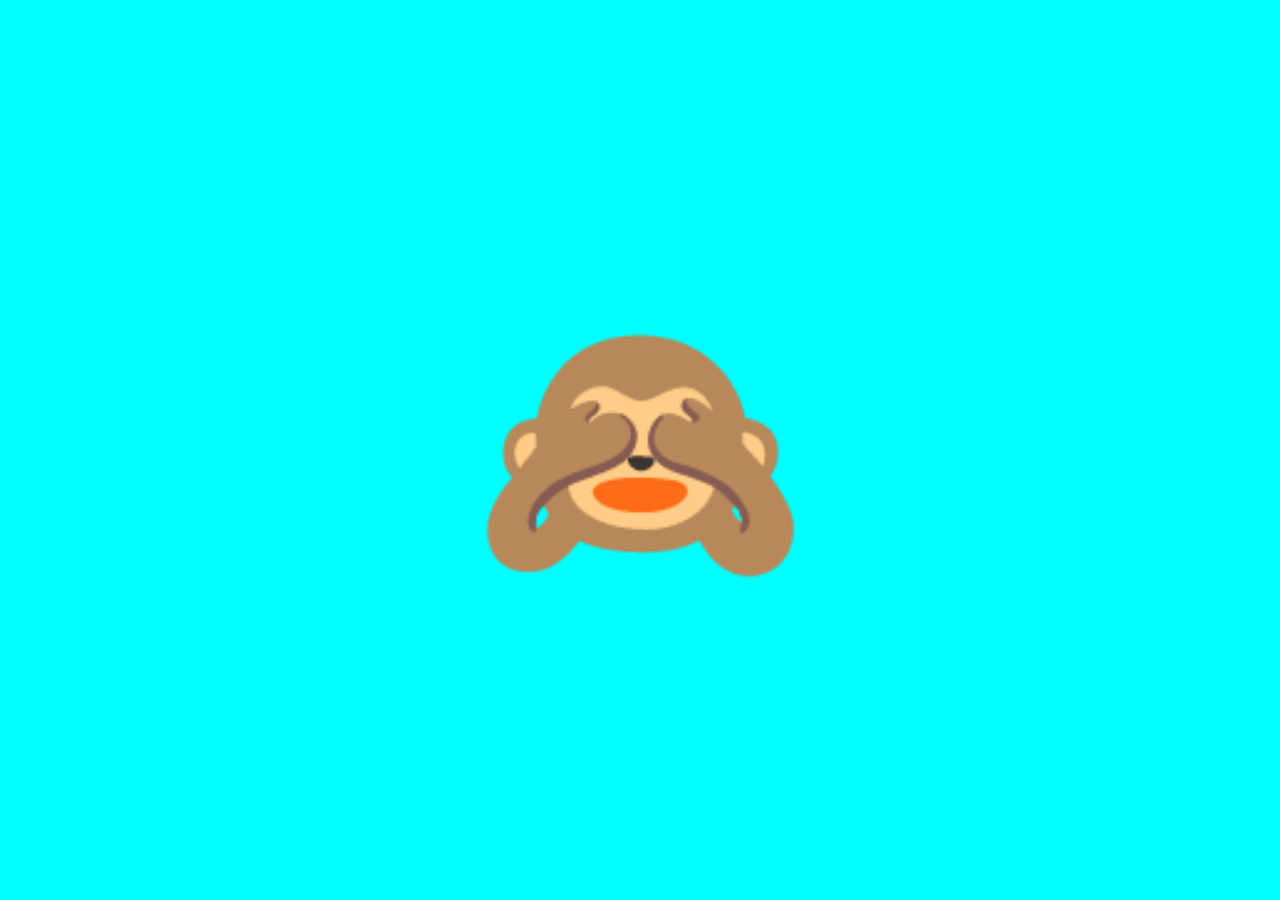
<file: project1/index.html>
<!DOCTYPE html>
<html lang="en">
<head>
    <meta charset="UTF-8">
    <meta http-equiv="X-UA-Compatible" content="IE=edge">
    <meta name="viewport" content="width=device-width, initial-scale=1.0">
    <link rel="stylesheet" href="styles.css">
    <title>Document</title>
</head>
<body>
    <div class="emoji closed active">🙈</div>
    <div class="emoji open">🙉</div>
    <script src="./app.js"></script>
</body>
</html>
</file>
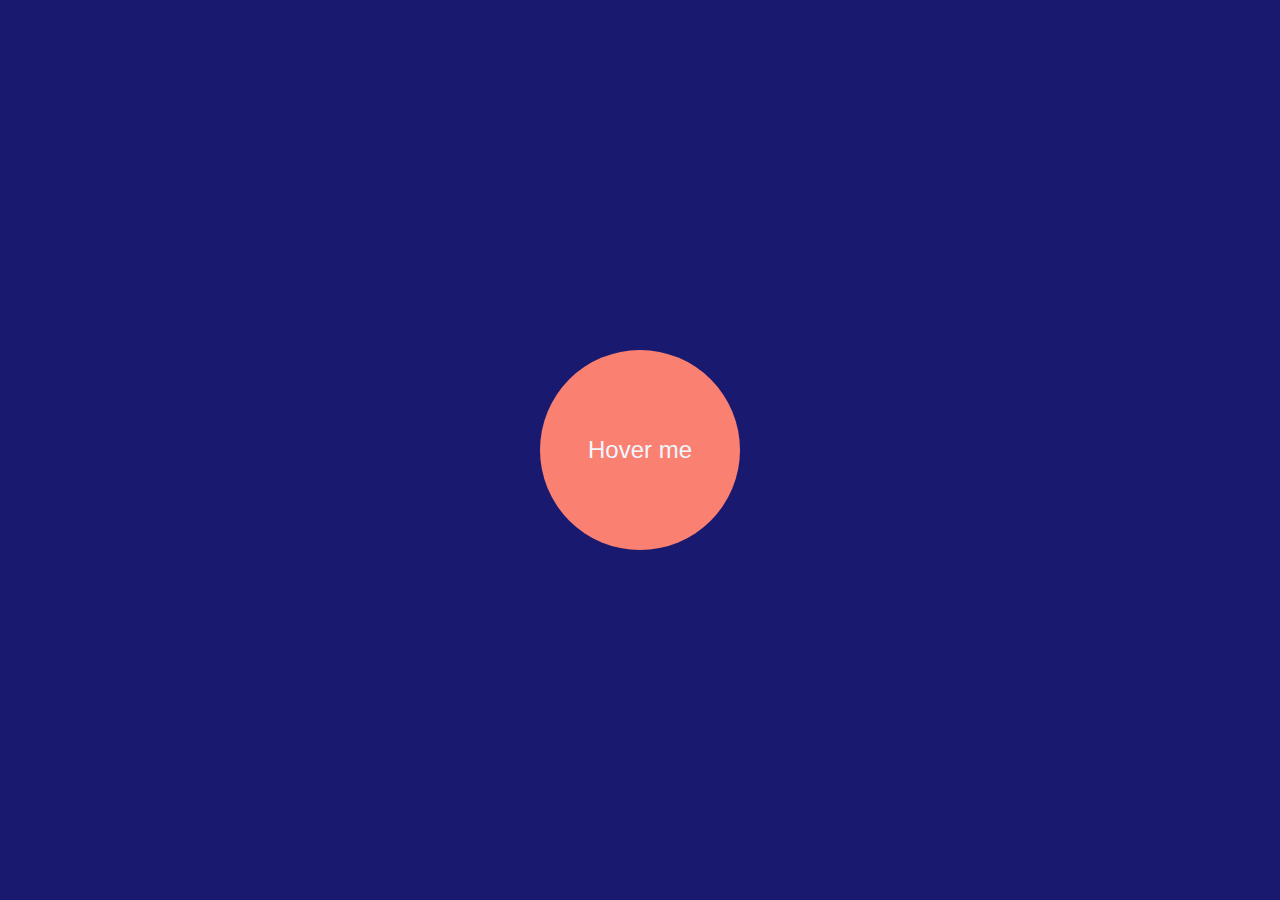
<file: project3/index.html>
<!DOCTYPE html>
<html lang="en">
<head>
    <meta charset="UTF-8">
    <meta http-equiv="X-UA-Compatible" content="IE=edge">
    <meta name="viewport" content="width=device-width, initial-scale=1.0">
    <link rel="stylesheet" href="styles.css">
    <title>Circle hover</title>
</head>
<body>
    <div id="circle">Hover me</div>
    <script src="./app.js"></script>
</body>
</html>
</file>
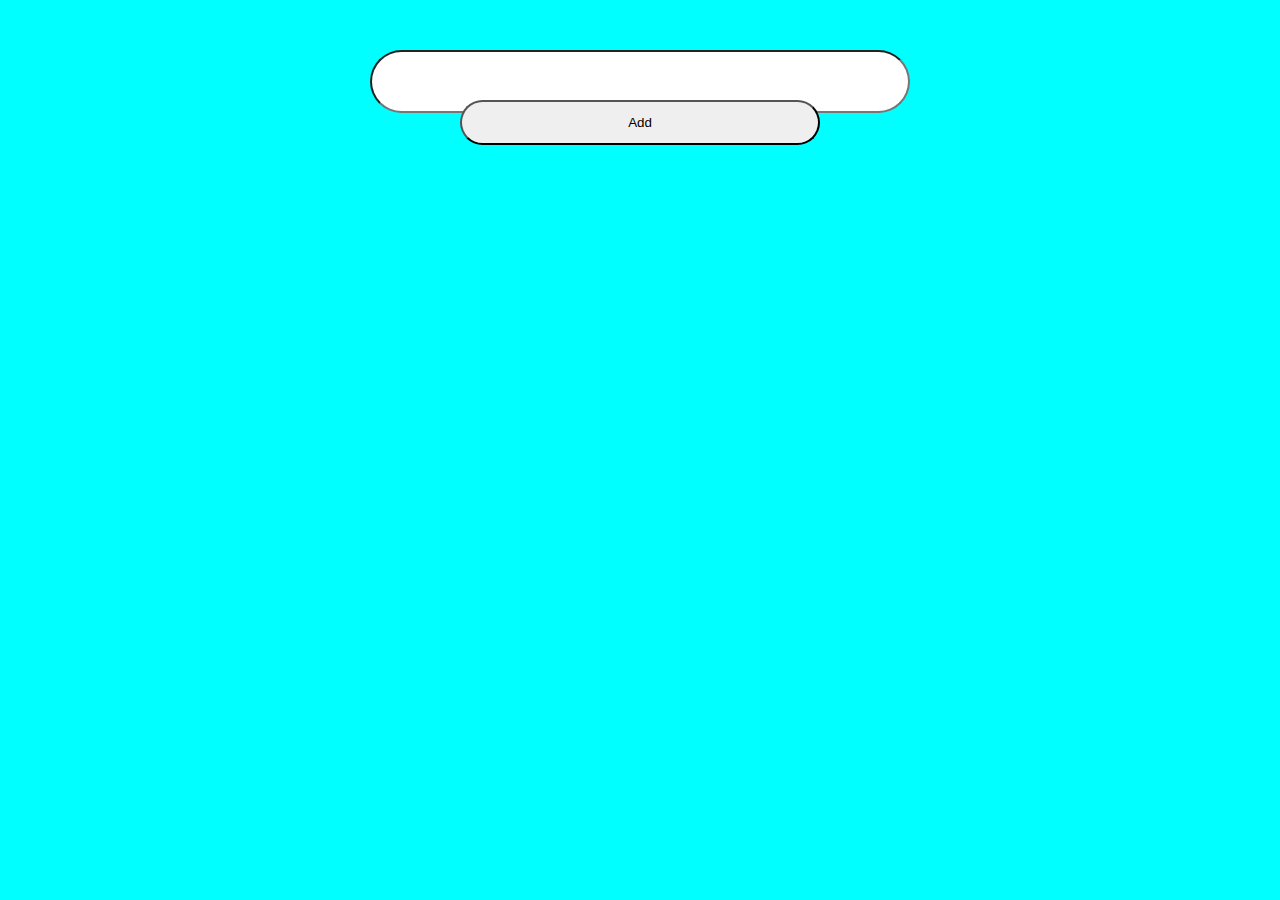
<file: project4/index.html>
<!DOCTYPE html>
<html lang="en">
<head>
    <meta charset="UTF-8">
    <meta http-equiv="X-UA-Compatible" content="IE=edge">
    <meta name="viewport" content="width=device-width, initial-scale=1.0">
    <link rel="stylesheet" href="styles.css">
    <title>To do List</title>
</head>
<body>
    <input id="textInput">
    <button id="add">Add</button>
    <div id="toDo"></div>
    <script src="./app.js"></script>
</body>
</html>
</file>
<file: project1/styles.css>
*{
    box-sizing: border-box;
    padding: 0;
    margin: 0;
}

body {
    background-color: cyan;
    display: flex;
    justify-content: center;
    align-items: center;
    text-align: center;
    min-height: 100vh;
}

.emoji {
    user-select: none;
    font-size: 30vh;
    
}

.closed {
    display: none;
}

.open {
    display: none;
}

.active {
    display: block;
}
</file>
<file: project3/styles.css>
* {
    background-color: midnightblue;
    box-sizing: border-box;
    margin:0;
    padding: 0;
    font-family: 'Trebuchet MS', 'Lucida Sans Unicode', 'Lucida Grande', 'Lucida Sans', Arial, sans-serif;
}

body{
    display: flex;
    flex-direction: column;
    justify-content: center;
    align-items: center;
    height: 100vh;
}

#circle {
    display: flex;
    justify-content: center;
    align-items: center;
    height: 200px;
    width: 200px;
    background: salmon;
    border-radius: 100px;
    font-size: 1.5rem;
    color: aliceblue;
    cursor: pointer;
    transition: cubic-bezier(0.075, 0.82, 0.165, 1) 3s;
}

.hover {
    transform: scale(2)
}
</file>
<file: project4/styles.css>
* {
    box-sizing: border-box;
    margin:0;
    padding: 0;
    font-family: 'Trebuchet MS', 'Lucida Sans Unicode', 'Lucida Grande', 'Lucida Sans', Arial, sans-serif;
}

body{
    background-color: aqua;
    display: flex;
    flex-direction: column;
    justify-content: center;
    align-items: center;
    height: 100vh;
}

#textInput {
    position: absolute;
    top: 50px;
    border-radius: 5vh;
    width: 60vh;
    height: 7vh;
}

#add {
    position: absolute;
    top: 100px;
    border-radius: 5vh;
    width: 40vh;
    height: 5vh;
}
#toDo {
    max-height: 50vh;
    overflow: scroll;

}

.to_do  {
    padding: 3rem;
    background:rgb(218, 105, 192);
    margin: 0.5rem;
    border-radius: 10px;
    color:black;
    font-size: 1.2rem;
    text-align: center;
    cursor: pointer;
    width: 60vh;
    height: 7vh;
}

.done {
    text-decoration-line: line-through;
  }

.checkbox {
    display: flex;
    flex-direction: column;
    width: 1rem;
    height: 1rem;
}

input[type="checkbox"]::before {
      content: "";
  width: 0.65em;
  height: 0.65em;
  transform: scale(0);
  transition: 120ms transform ease-in-out;
  box-shadow: inset 1em 1em var(--form-control-color);
}

.deleteButton {
    background-color: rgb(239, 53, 53);
    width: 3rem;
    height: 2rem;
    box-shadow: rgb(79, 76, 78);
    position: relative;
    left: 9rem;
    bottom: 2rem;

}
</file>
